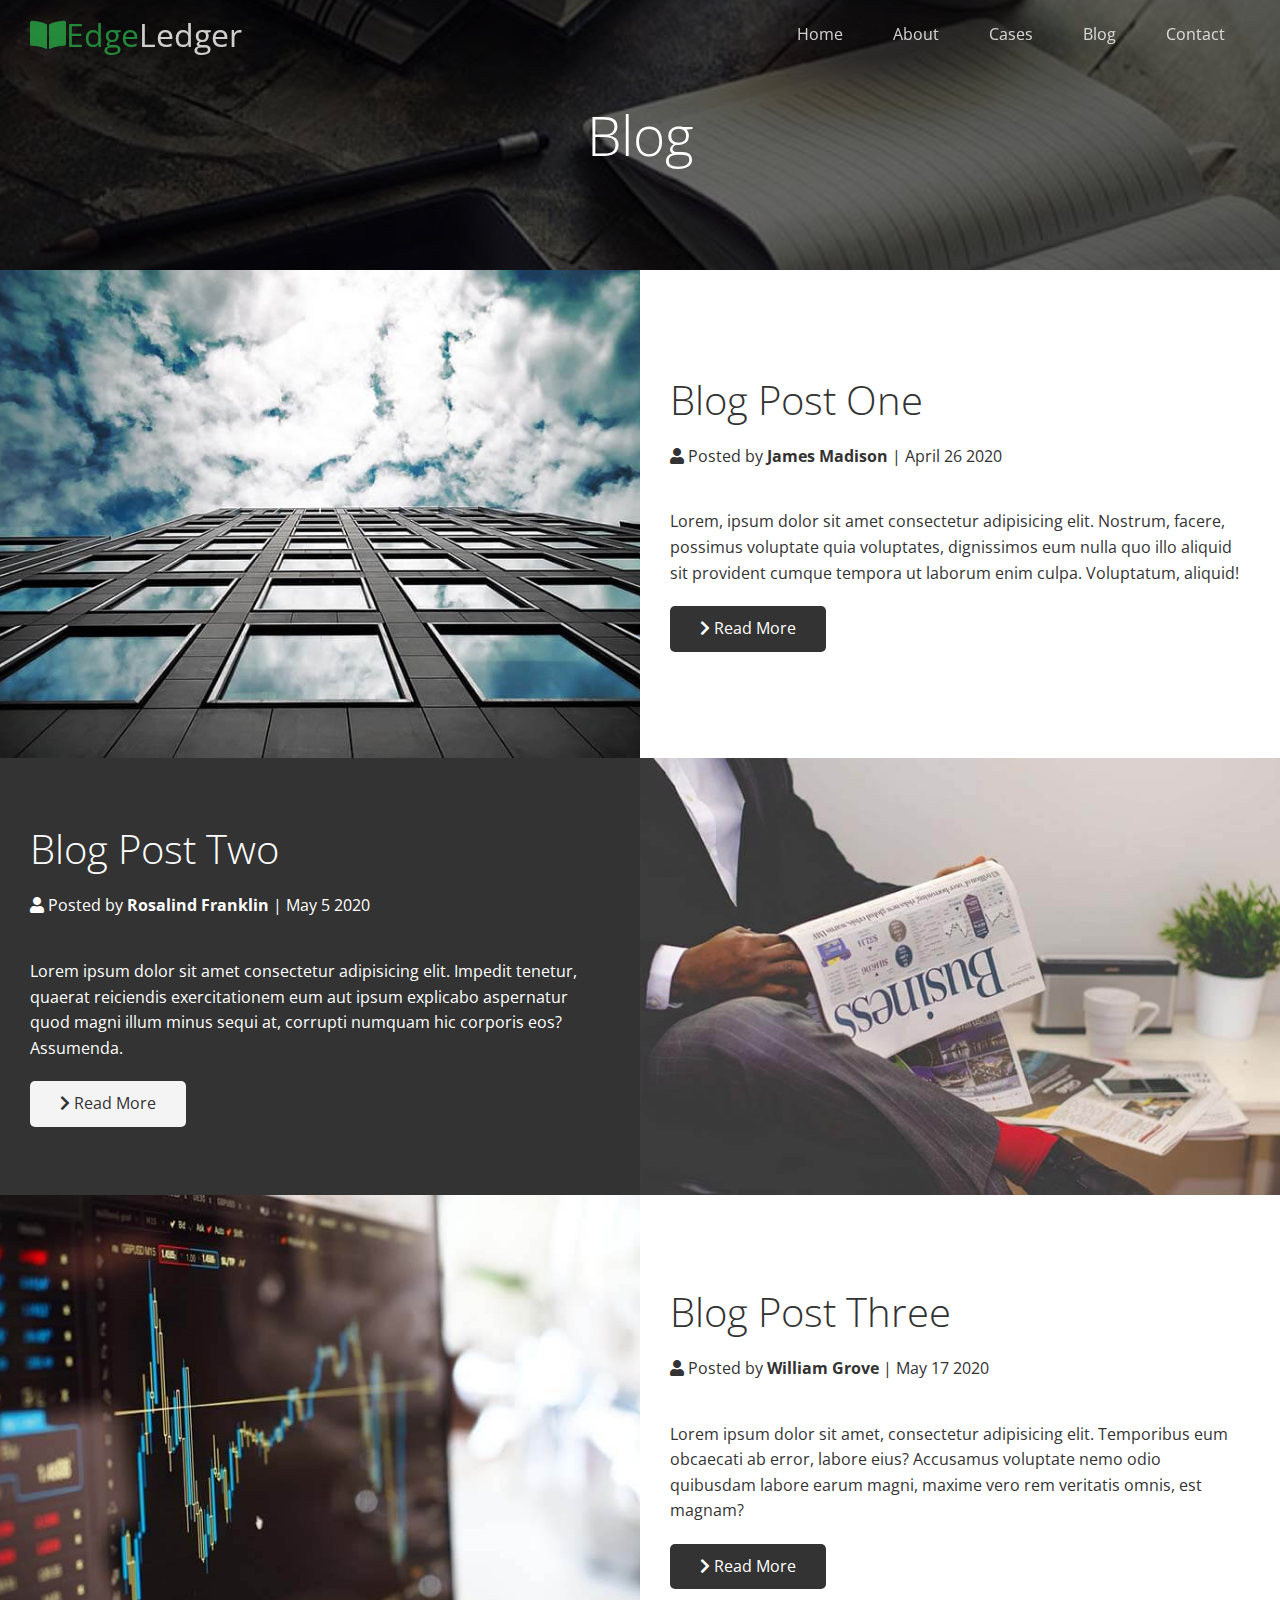
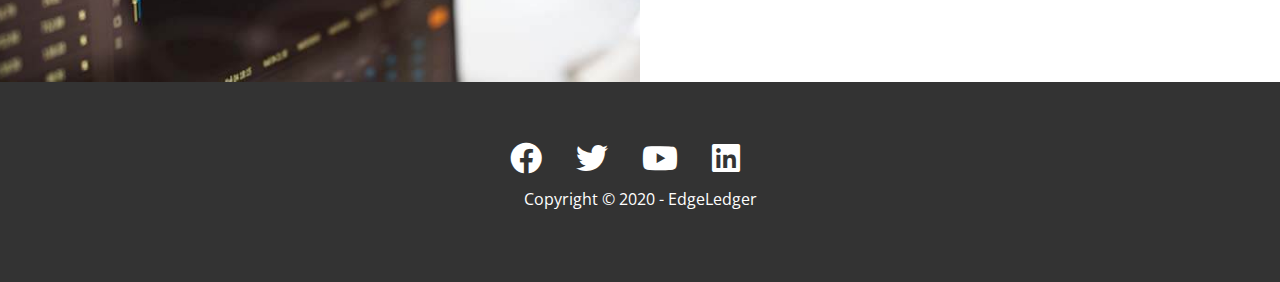
<file: blog.html>
<!DOCTYPE html>
<html lang="en">

<head>
  <meta charset="UTF-8">
  <meta name="viewport" content="width=device-width, initial-scale=1.0">
  <link rel="stylesheet" href="https://cdnjs.cloudflare.com/ajax/libs/font-awesome/5.13.1/css/all.min.css">
  <link rel="stylesheet" href="/css/utilities.css">
  <link rel="stylesheet" href="/css/styles.css">
  <title>Read Our Blog</title>
</head>

<body id="home">
  <header class="hero blog">
    <div id="navbar" class="navbar top">
      <h1 class="logo">
        <span class="text-primary"><i class="fas fa-book-open"></i>Edge</span>Ledger
      </h1>
      <nav>
        <ul>
          <li><a href="index.html">Home</a></li>
          <li><a href="index.html#about">About</a></li>
          <li><a href="index.html#cases">Cases</a></li>
          <li><a href="index.html#blog">Blog</a></li>
          <li><a href="index.html#contact">Contact</a></li>
        </ul>
      </nav>
    </div>
    <div class="content">
      <h1>Blog</h1>
    </div>
  </header>

  <main>
    <!--blog -->
    <article class="flex-columns">
      <div class="row">
        <div class="column">
          <div class="column-1">
            <img src="img/blog/blog1.jpg" alt="">
          </div>
        </div>
        <div class="column">
          <div class="column-2 bg-light">
            <h2>Blog Post One</h2>
            <p class="meta">
              <i class="fas fa-user"></i> Posted by <strong>James Madison</strong> | April 26 2020
            </p>
            <p>Lorem, ipsum dolor sit amet consectetur adipisicing elit. Nostrum, facere, possimus voluptate quia
              voluptates, dignissimos eum nulla quo illo aliquid sit provident cumque tempora ut laborum enim culpa.
              Voluptatum, aliquid!</p>
            <a href="post.html" class="btn btn-dark">
              <i class="fas fa-chevron-right"></i> Read More
            </a>
          </div>
        </div>
      </div>
    </article>

    <article class="flex-columns flex-reverse">
      <div class="row">
        <div class="column">
          <div class="column-1">
            <img src="img/blog/blog2.jpg" alt="">
          </div>
        </div>
        <div class="column">
          <div class="column-2 bg-dark">
            <h2>Blog Post Two</h2>
            <p class="meta">
              <i class="fas fa-user"></i> Posted by <strong>Rosalind Franklin</strong> | May 5 2020
            </p>
            <p>Lorem ipsum dolor sit amet consectetur adipisicing elit. Impedit tenetur, quaerat reiciendis
              exercitationem eum aut ipsum explicabo aspernatur quod magni illum minus sequi at, corrupti numquam hic
              corporis eos? Assumenda.</p>
            <a href="post.html" class="btn btn-light">
              <i class="fas fa-chevron-right"></i> Read More
            </a>
          </div>
        </div>
      </div>
    </article>

    <article class="flex-columns">
      <div class="row">
        <div class="column">
          <div class="column-1">
            <img src="img/blog/blog3.jpg" alt="">
          </div>
        </div>
        <div class="column">
          <div class="column-2 bg-light">
            <h2>Blog Post Three</h2>
            <p class="meta">
              <i class="fas fa-user"></i> Posted by <strong>William Grove</strong> | May 17 2020
            </p>
            <p>Lorem ipsum dolor sit amet, consectetur adipisicing elit. Temporibus eum obcaecati ab error, labore eius?
              Accusamus voluptate nemo odio quibusdam labore earum magni, maxime vero rem veritatis omnis, est magnam?
            </p>
            <a href="post.html" class="btn btn-dark">
              <i class="fas fa-chevron-right"></i> Read More
            </a>
          </div>
        </div>
      </div>
    </article>
  </main>

  <footer class="footer bg-dark">
    <div class="social">
      <a href="#"><i class="fab fa-facebook fa-2x"></i></a>
      <a href="#"><i class="fab fa-twitter fa-2x"></i></a>
      <a href="#"><i class="fab fa-youtube fa-2x"></i></a>
      <a href="#"><i class="fab fa-linkedin fa-2x"></i></a>
    </div>
    <p>Copyright &copy; 2020 - EdgeLedger</p>
  </footer>

  <script>
    const navbar = document.getElementById('navbar');
    let scrolled = false;

    window.onscroll = function () {
      if (window.pageYOffset > 100) {
        navbar.classList.remove('top');
        if (!scrolled) {
          navbar.style.transform = 'translateY(-70px)';
        }
        setTimeout(function () {
          navbar.style.transform = 'translateY(0px)';
          scrolled = true;
        }, 200)
      }
      else {
        navbar.classList.add('top');
        scrolled = false;
      }
    }
  </script>
</body>

</html>
</file>
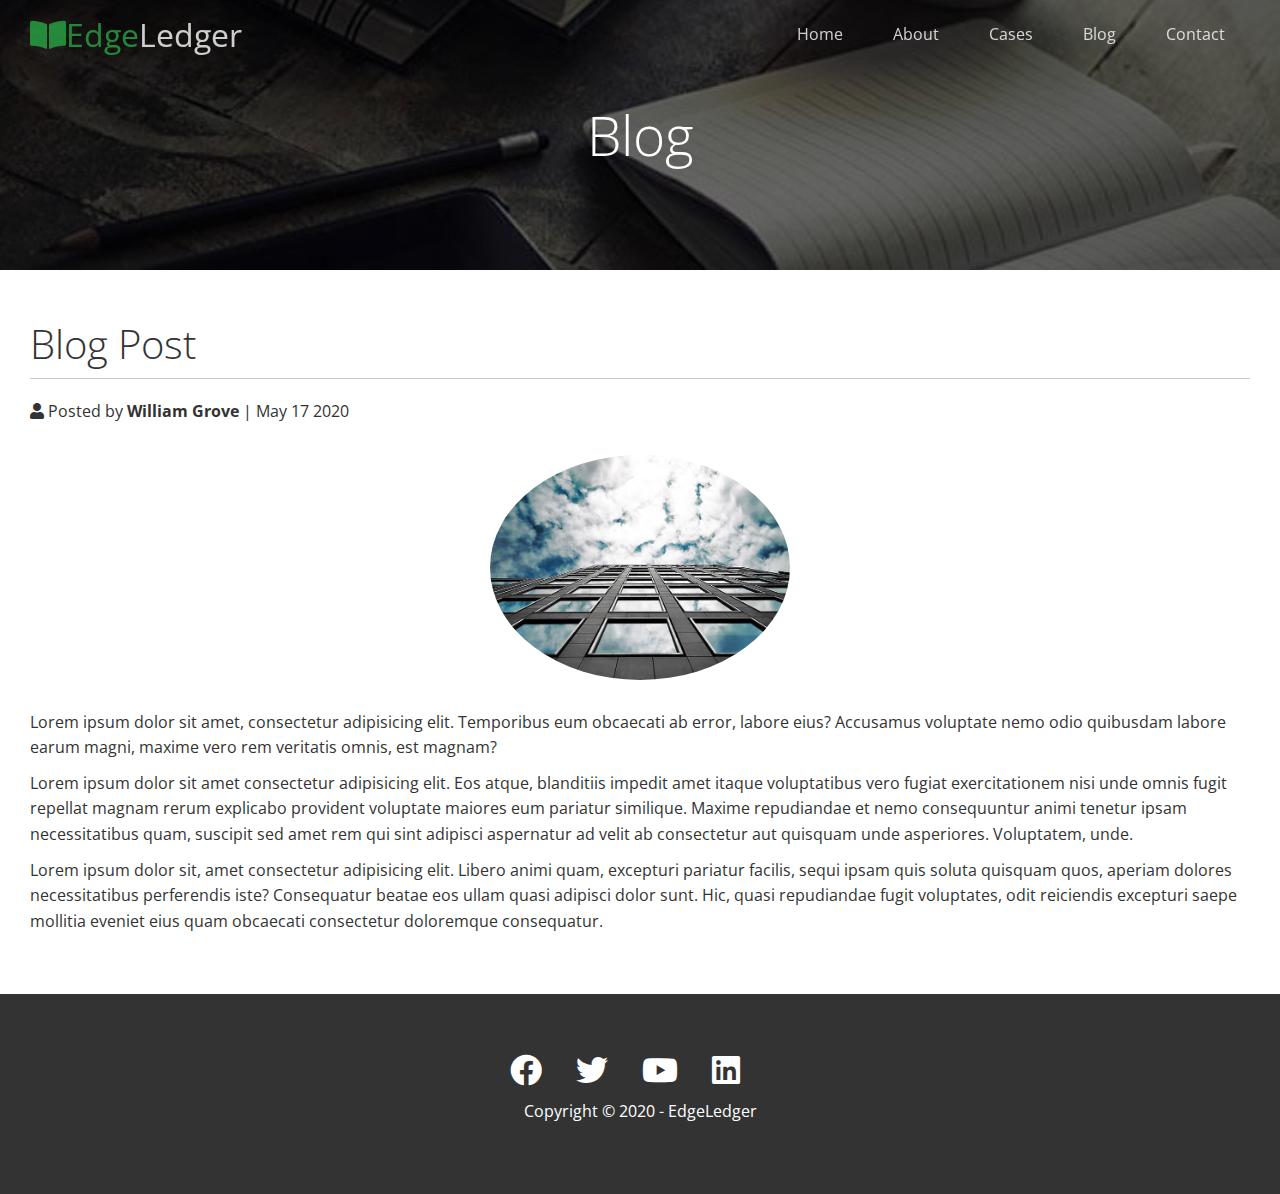
<file: post.html>
<!DOCTYPE html>
<html lang="en">

<head>
  <meta charset="UTF-8">
  <meta name="viewport" content="width=device-width, initial-scale=1.0">
  <link rel="stylesheet" href="https://cdnjs.cloudflare.com/ajax/libs/font-awesome/5.13.1/css/all.min.css">
  <link rel="stylesheet" href="/css/utilities.css">
  <link rel="stylesheet" href="/css/styles.css">
  <title>Post One</title>
</head>

<body id="home">
  <header class="hero blog">
    <div id="navbar" class="navbar top">
      <h1 class="logo">
        <span class="text-primary"><i class="fas fa-book-open"></i>Edge</span>Ledger
      </h1>
      <nav>
        <ul>
          <li><a href="index.html">Home</a></li>
          <li><a href="index.html#about">About</a></li>
          <li><a href="index.html#cases">Cases</a></li>
          <li><a href="index.html#blog">Blog</a></li>
          <li><a href="index.html#contact">Contact</a></li>
        </ul>
      </nav>
    </div>
    <div class="content">
      <h1>Blog</h1>
    </div>
  </header>

  <main>
    <section class="post">
      <h2>Blog Post</h2>
      <p class="meta">
        <i class="fas fa-user"></i> Posted by <strong>William Grove</strong> | May 17 2020
      </p>
      <img src="img/blog/blog1.jpg" alt="">
      <p>Lorem ipsum dolor sit amet, consectetur adipisicing elit. Temporibus eum obcaecati ab error, labore eius?
        Accusamus voluptate nemo odio quibusdam labore earum magni, maxime vero rem veritatis omnis, est magnam?</p>
      <p>Lorem ipsum dolor sit amet consectetur adipisicing elit. Eos atque, blanditiis impedit amet itaque voluptatibus
        vero fugiat exercitationem nisi unde omnis fugit repellat magnam rerum explicabo provident voluptate maiores eum
        pariatur similique. Maxime repudiandae et nemo consequuntur animi tenetur ipsam necessitatibus quam, suscipit
        sed amet rem qui sint adipisci aspernatur ad velit ab consectetur aut quisquam unde asperiores. Voluptatem,
        unde.</p>
      <p>Lorem ipsum dolor sit, amet consectetur adipisicing elit. Libero animi quam, excepturi pariatur facilis, sequi
        ipsam quis soluta quisquam quos, aperiam dolores necessitatibus perferendis iste? Consequatur beatae eos ullam
        quasi adipisci dolor sunt. Hic, quasi repudiandae fugit voluptates, odit reiciendis excepturi saepe mollitia
        eveniet eius quam obcaecati consectetur doloremque consequatur.</p>
    </section>
  </main>

  <footer class="footer bg-dark">
    <div class="social">
      <a href="#"><i class="fab fa-facebook fa-2x"></i></a>
      <a href="#"><i class="fab fa-twitter fa-2x"></i></a>
      <a href="#"><i class="fab fa-youtube fa-2x"></i></a>
      <a href="#"><i class="fab fa-linkedin fa-2x"></i></a>
    </div>
    <p>Copyright &copy; 2020 - EdgeLedger</p>
  </footer>

  <script>
    const navbar = document.getElementById('navbar');
    let scrolled = false;

    window.onscroll = function () {
      if (window.pageYOffset > 100) {
        navbar.classList.remove('top');
        if (!scrolled) {
          navbar.style.transform = 'translateY(-70px)';
        }
        setTimeout(function () {
          navbar.style.transform = 'translateY(0px)';
          scrolled = true;
        }, 200)
      }
      else {
        navbar.classList.add('top');
        scrolled = false;
      }
    }
  </script>
</body>

</html>
</file>
<file: css/utilities.css>
/* Text Colors */
.text-primary{
  color: #28a745;
}

.text-secondary{
  color: #0284d0;
}

/* button */
.btn{
  display: inline-block;
  padding: 10px 30px;
  color: #fff;
  background-color: #28a745;
  border: none;
  border-radius: 5px;
  cursor: pointer;
}

.btn:hover{
  opacity: 0.9;
}

.btn-primary, .bg-primary{
  background: #28a745;
  color: #fff;
}

.btn-secondary, .bg-secondary{
  background: #0284d0;
  color: #fff;
}

.btn-dark, .bg-dark{
  background: #333;
  color: #fff;
}

.btn-light, bg-light{
  background: #f4f4f4;
  color: #333;
}

.btn-outline{
  background: transparent;
  border: 1px solid #fff;
}

/* flex items */
.flex-items{
  display: flex;
  text-align: center;
  justify-content: center;
  text-align: center;
  height: 100%;
}

.flex-items > div{
  padding: 20px;
}

/* flex columns */

.flex-columns.flex-reverse .row{
  flex-direction: row-reverse;
}

.flex-columns .row{
  display: flex;
  flex-direction: row;
  flex-wrap: wrap;
  width: 100%;
}

.flex-columns .column{
  display: flex;
  flex-direction: column;
  flex-basis: 100%;
  flex: 1;
}

.flex-columns .column .column-1,
.flex-columns .column .column-2{
  height: 100%;
}

.flex-columns img{
  width: 100%;
  height: 100%;
  object-fit: cover;
}

.flex-columns .column-2{
  display: flex;
  flex-direction: column;
  align-items: flex-start;
  justify-content: center;
  padding: 30px;
}

.flex-columns h2{
  font-size: 40px;
  font-weight: 100;
}

.flex-columns h4{
  margin-bottom: 10px;
  }

.flex-columns p{
  margin: 20px 0;
}

/* section header */
.section-header{
  padding: 30px;
  display: flex;
  flex-direction: column;
  align-items: center;
  justify-content: center;
  text-align: center;
}

.section-header h2{
  font-size: 40px;
  margin: 20px 0;
}

.section-padding{
  padding: 20px 20px 40px;
}

/* flex grid */
.flex-grid .row{
  display: flex;
  flex-wrap: wrap;
  padding: 0 4px;
}

.flex-grid .column{
  flex: 25%;
  max-width: 25%;
  padding: 4px;
}

.flex-grid .column img{
  /* width: 100%; */
  height: 50%;
  /* object-fit: cover; */
}
</file>
<file: css/styles.css>
@import url('https://fonts.googleapis.com/css2?family=Open+Sans:wght@300;400&display=swap');

*{
  box-sizing: border-box;
  padding: 0;
  margin: 0;  
}

body{
  font-family: 'Open Sans', sans-serif;
  background: #fff;
  color: #333;
  line-height: 1.6;
}

ul{
  list-style: none;
}

a{
  color: #333;
  text-decoration: none;
}

h1, h2{
  font-weight: 300;
  line-height: 1.2;
}

p{margin: 10px 0;}

img{width: 100%;}

/* Navbar */
.navbar{
  display: flex;
  align-items: center;
  justify-content: space-between;
  background-color: #333;
  color: #fff;
  opacity: 0.8;
  width: 100%;
  height: 70px;
  position: fixed;
  top: 0px;
  padding: 0 30px;
  transition: 0.5s;
}

.navbar a{
  color: #fff;
  padding: 10px 20px;
  margin: 0 5px;
}

.navbar a:hover{
  border-bottom: #28a745 2px solid;
}

.navbar ul{
  display: flex;
}

.navbar .logo{
  font-weight: 400;
}

.navbar.top{
  background: transparent;
}

/* header */
.hero{
  background: url('../img/home/showcase.jpg') no-repeat center center/cover ;
  height: 100vh;
  position: relative;
  color: #fff;
}

.hero .content{
  display: flex;
  flex-direction: column;
  align-items: center;
  justify-content: center;
  text-align: center;
  height: 100%;
  padding: 0 20px;  
}

.hero .content h1{
  font-size: 55px;  
}

.hero .content p{
  font-size: 23px;
  max-width: 600px;
  margin: 20px 0 30px;
  
}

.hero::before{
  content: '';
  position: absolute;
  top: 0;
  left: 0;
  width: 100%;
  height: 100%;
  background: rgba(0,0,0,0.6);
}

.hero *{
  z-index: 5;
}

.hero.blog{
  background: url('../img/home/blog.jpg') no-repeat center center/cover;
  height: 30vh;
}

/* Icons */
.icons{
  padding: 30px;
}

.icons h3{
  font-weight: bold;
  margin-bottom: 15px;
}

.icons i{
  background-color: #28a745;
  color: #fff;
  padding: 1rem;
  border-radius: 50%;
  margin-bottom: 15px;
}

.cases img:hover{
  opacity: 0.7;
}

.team img{
  border-radius: 50%;
}

/* callback form */
.callback-form{
  width: 100%;
  padding: 20px 0;
}

.callback-form label{
  display: block;
  margin-bottom: 5px;
}

.callback-form .form-control{
  margin-bottom: 15px;
}

.callback-form input{
  width: 100%;
  padding: 4px;
  height: 40px;
  border: #f5f5f5 1px solid;
}

.callback-form input:focus{
  outline-color: #28a745;
}

.callback-form btn{
  padding: 12px 0;
  margin-top: 20px;
}

/* post */
.post{
  padding: 50px 30px;  
}

.post h2{
  font-size: 40px;
  margin-bottom: 20px;
  padding-bottom: 10px;
  border-bottom: #ccc 1px solid;
}

.post .meta{
  margin-bottom: 30px;
}

.post img{
  width: 300px;
  border-radius: 50%;
  display: block;
  margin: 0 auto 30px;
}

/* footer */
.footer{
  display: flex;
  flex-direction: column;
  align-items: center;
  justify-content: center;
  text-align: center;
  height: 200px;
}

.footer a{
  color: #fff;
}

.footer a:hover{
  color: #28a745;
}

.footer .social > *{ 
  margin-right: 30px;
}

/* Mobile */
@media(max-width: 768px){
  .navbar{
    flex-direction: column;
    height: 120px;
    padding: 20px;    
  }

  .navbar a{
    padding: 10px 10px;
    margin: 3px;    
  }

  .flex-items{
    flex-direction: column;
  }

  .flex-columns .column, .flex-grid .column{
    flex: 100%;
    max-width: 100%;
  }

  .team img{
    width: 70%;
  }
}
</file>
